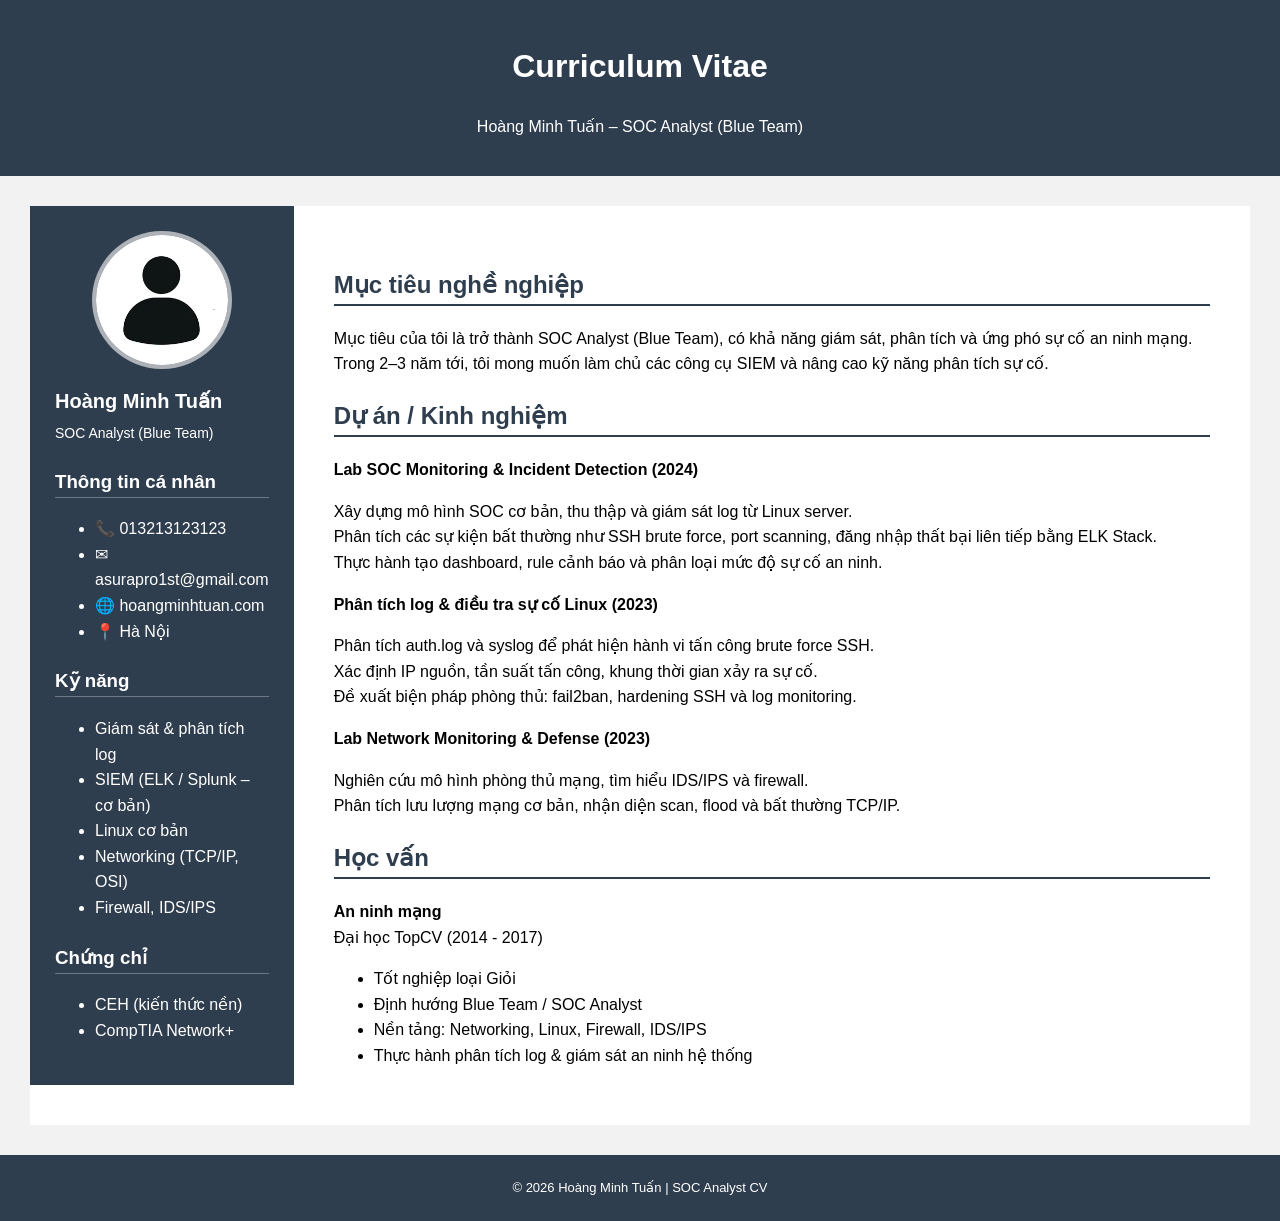
<file: index.html>
﻿<!DOCTYPE html>
<html lang="vi">
<head>
    <meta charset="UTF-8">
    <title>CV - Hoàng Minh Tuấn</title>
    <link rel="stylesheet" href="css/style.css">
</head>
<body>

<div id="header"></div>

<div class="cv-wrapper">
    <div class="cv">
        <div id="sidebar"></div>
        <div id="content"></div>
    </div>
</div>

<div id="footer"></div>

<script>
fetch("header.html").then(r => r.text()).then(d => document.getElementById("header").innerHTML = d);
fetch("sidebar.html").then(r => r.text()).then(d => document.getElementById("sidebar").innerHTML = d);
fetch("content.html").then(r => r.text()).then(d => document.getElementById("content").innerHTML = d);
fetch("footer.html").then(r => r.text()).then(d => document.getElementById("footer").innerHTML = d);
</script>

</body>
</html>
</file>
<file: css/style.css>
/* RESET */
* {
    box-sizing: border-box;
}

body {
    margin: 0;
    font-family: Arial, Helvetica, sans-serif;
    background: #f2f2f2;
    line-height: 1.6;
}

/* HEADER */
.site-header {
    background: #2f3e4e;
    color: #fff;
    text-align: center;
    padding: 20px;
}

/* FOOTER */
.site-footer {
    background: #2f3e4e;
    color: #fff;
    text-align: center;
    padding: 10px;
    font-size: 13px;
}

/* WRAPPER */
.cv-wrapper {
    width: 100%;
    padding: clamp(10px, 3vw, 30px);
}

/* CV */
.cv {
    display: flex;
    background: #fff;
}

/* SIDEBAR */
.sidebar {
    flex: 0 0 clamp(260px, 28%, 320px);
    background: #2f3e4e;
    color: #fff;
    padding: 25px;
}

.sidebar h1 {
    font-size: 20px;
    margin-bottom: 5px;
}

.job-title {
    font-size: 14px;
    margin-bottom: 20px;
}

.sidebar h3 {
    margin-top: 22px;
    border-bottom: 1px solid rgba(255,255,255,0.3);
}

/* CONTENT */
.content {
    flex: 1;
    padding: 40px;
}

.content h2 {
    color: #2f3e4e;
    border-bottom: 2px solid #2f3e4e;
}

/* AVATAR */
.avatar-wrapper {
    display: flex;
    justify-content: center;
    margin-bottom: 15px;
}

.avatar {
    width: 140px;
    border-radius: 50%;
    border: 4px solid rgba(255,255,255,0.6);
}

/* MOBILE */
@media (max-width: 768px) {
    .cv {
        flex-direction: column;
    }
}
</file>
